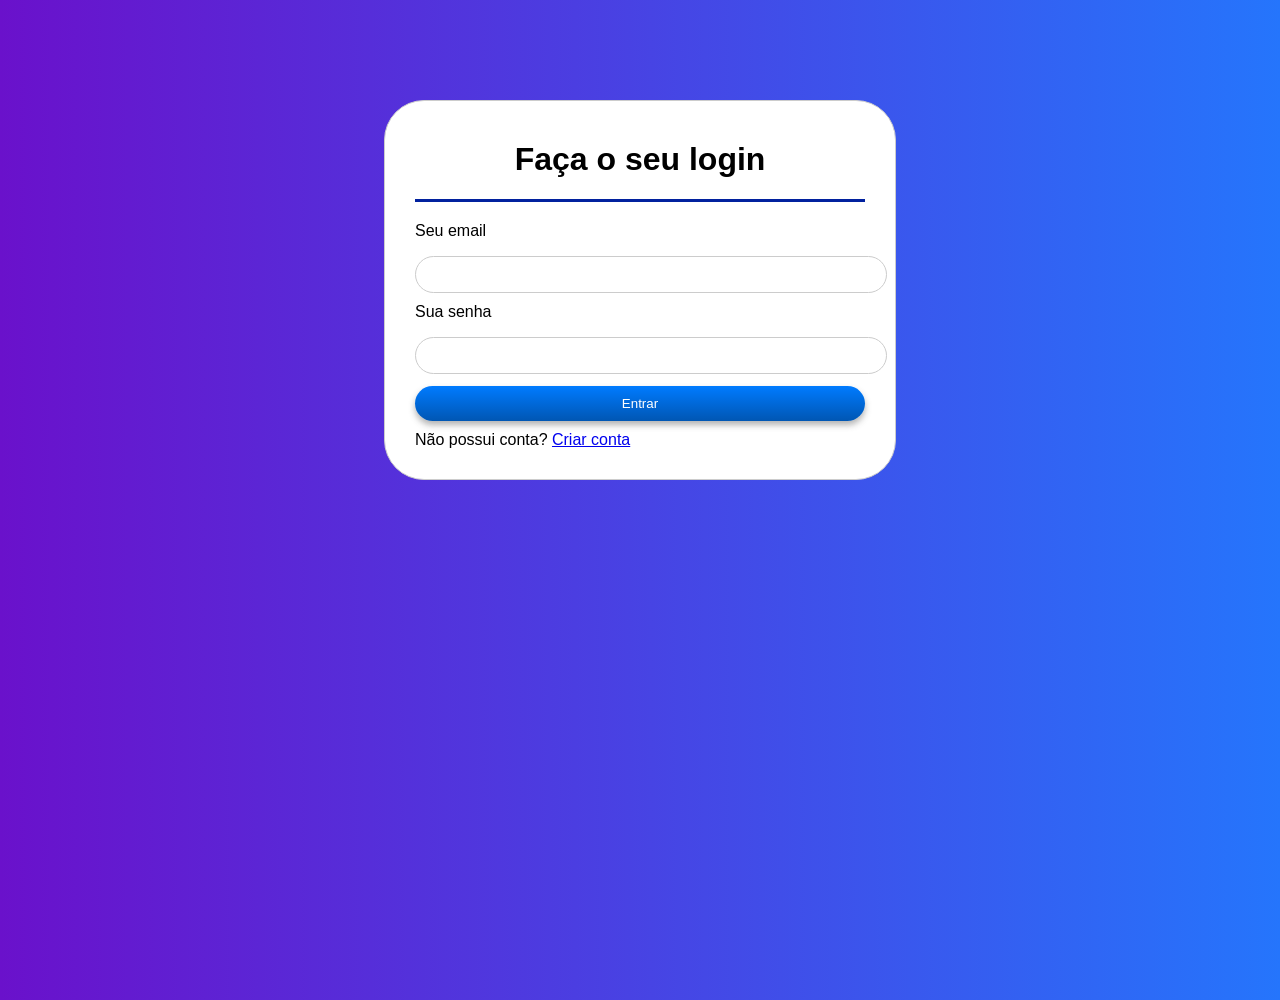
<file: index.html>
<!DOCTYPE html>
<html lang="pt-br">
<head>
    <meta charset="UTF-8">
    <meta name="viewport" content="width=device-width, initial-scale=1.0">
    <title>SD DIGITAL</title>
    <link rel="stylesheet" href="style.css">
</head>
<body>
<!--  Tela de Login-->
    <div class="login-box">
    <h1>Faça o seu login</h1>
    <div class="barra-horizontal"></div>

    <form>
      <div class="input-box">
        <p class="email1">Seu email</p>
        <input type="email" required>
      </div>

      <div class="input-box">
        <p class="senha">Sua senha</p>
        <input type="password" required>
      </div>

      <button type="submit" class="btn-login">
        Entrar
      </button>
    </form>

    <div class="cadastro">
      Não possui conta?
      <a href="criar_conta.html">Criar conta</a>
    </div>
  </div>
    
</body>
</html>
</file>
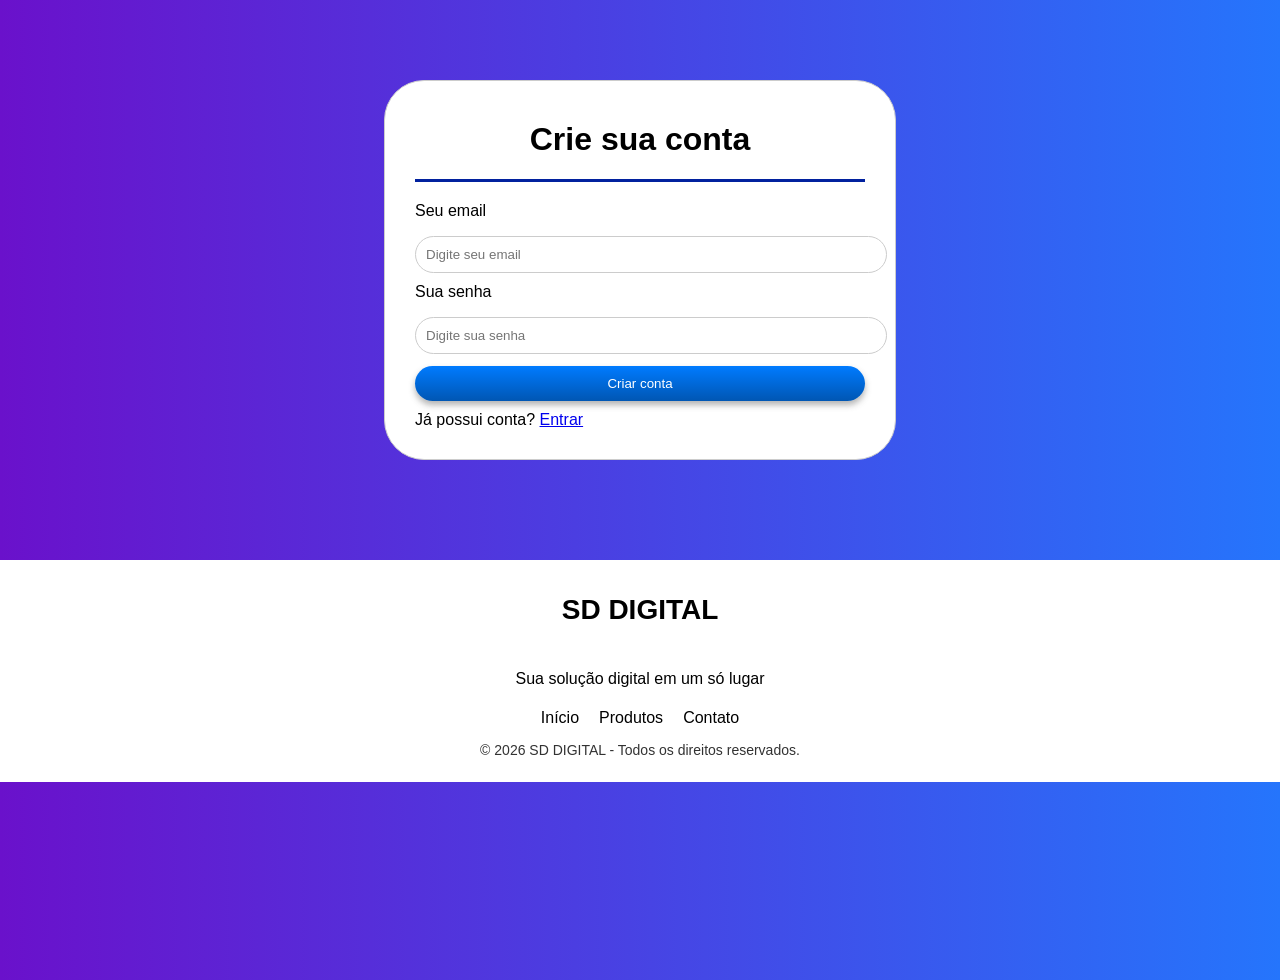
<file: criar_conta.html>
<!DOCTYPE html>
<html lang="pt-br">
<head>
    <meta charset="UTF-8">
    <meta name="viewport" content="width=device-width, initial-scale=1.0">
    <title>SD DIGITAL</title>
    <link rel="stylesheet" href="login.css">
</head>
<body>
    <!--  Tela de Login-->
    <div class="login-box">
    <h1>Crie sua conta</h1>
    <div class="barra-horizontal"></div>

    <form>
      <div class="input-box">
        <p class="email1">Seu email</p>
        <input type="email" placeholder="Digite seu email" required>
      </div>

      <div class="input-box">
        <p class="senha">Sua senha</p>
        <input type="password" placeholder="Digite sua senha" required>
      </div>

    
      <button type="submit" class="btn-login">
        Criar conta
      </button>
    </form>

    <div class="cadastro">
      Já possui conta?
      <a href="login.html">Entrar</a>
    </div>
  </div>

    <!--  Rodapé -->  
  <footer class="rodape">
  <div class="rodape-conteudo">
    <h2>SD DIGITAL</h2>

    <p>Sua solução digital em um só lugar</p>

    <div class="rodape-links">
      <a href="#">Início</a>
      <a href="#">Produtos</a>
      <a href="#">Contato</a>
    </div>

    <p class="copyright">
      © 2026 SD DIGITAL - Todos os direitos reservados.
    </p>
  </div>
</footer>
</body>
</html>
</file>
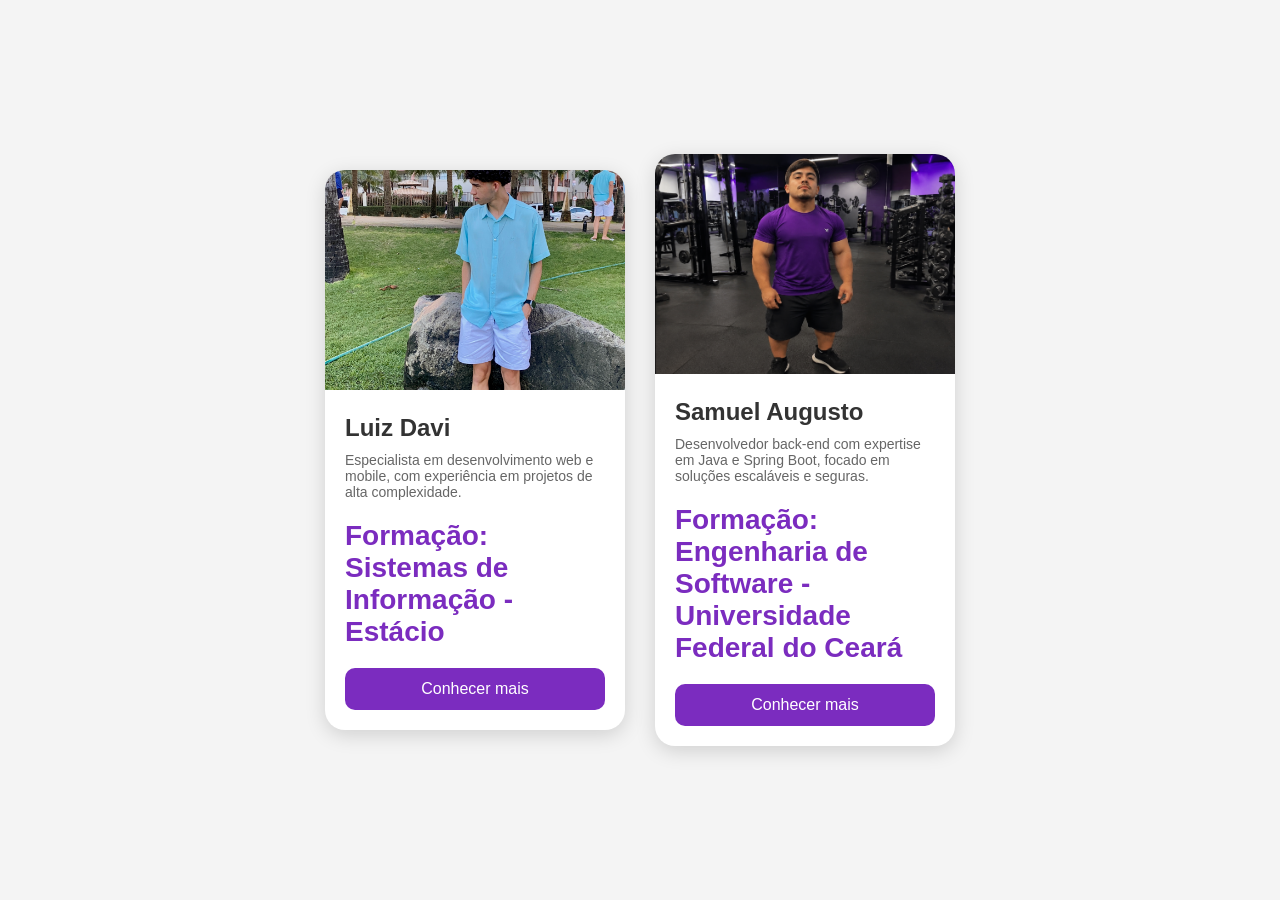
<file: home.html>
<!DOCTYPE html>
<html lang="pt-br">
<head>
    <meta charset="UTF-8">
    <meta name="viewport" content="width=device-width, initial-scale=1.0">
    <title>SD VIRTUAL</title>
    <link rel="stylesheet" href="home.css">
</head>
<body>
      <!-- CARD 1 -->
  <div class="card">

    <img src= "img/IMG_2689.JPG" alt="Produto">

    <div class="card-content">

      <h2 class="produto">Luiz Davi</h2>

      <p class="descricao">
        Especialista em desenvolvimento web e mobile, com experiência em projetos de alta complexidade.
      </p>

      <div class="preco">
        Formação: Sistemas de Informação - Estácio
      </div>

      <a href="#" class="btn">
        Conhecer mais
      </a>

    </div>
  </div>


  <!-- CARD 2 -->
  <div class="card">

    <img src="img/samuel.png" alt="Produto">

    <div class="card-content">

      <h2 class="produto">Samuel Augusto</h2>

      <p class="descricao">
        Desenvolvedor back-end com expertise em Java e Spring Boot, focado em soluções escaláveis e seguras.
      </p>

      <div class="preco">
        Formação: Engenharia de Software - Universidade Federal do Ceará
      </div>

      <a href="#" class="btn">
        Conhecer mais
      </a>

    </div>
  </div>


</body>
</html>
</file>
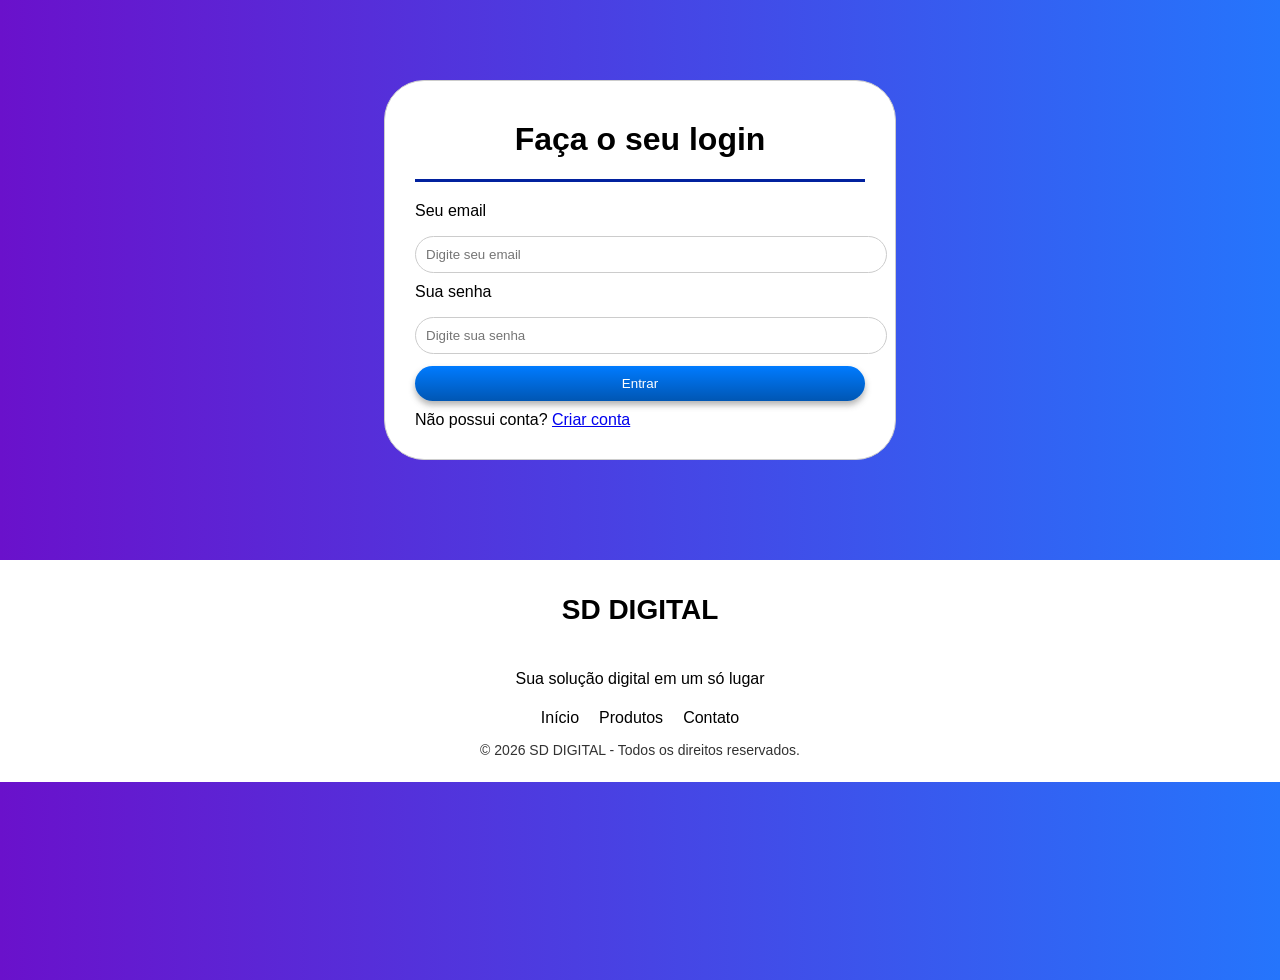
<file: login.html>
<!DOCTYPE html>
<html lang="pt-br">
<head>
    <meta charset="UTF-8">
    <meta name="viewport" content="width=device-width, initial-scale=1.0">
    <title>SD DIGITAL</title>
    <link rel="stylesheet" href="login.css">
    <script src="login.js"></script>

</head>
<body>
<!--  Tela de Login-->
    <div class="login-box">
    <h1>Faça o seu login</h1>
    <div class="barra-horizontal"></div>

    <form onsubmit="entrar(event)">
      <div class="input-box">
        <p class="email1">Seu email</p>
        <input type="email" placeholder="Digite seu email" required>
      </div>

      <div class="input-box">
        <p class="senha">Sua senha</p>
        <input type="password" placeholder="Digite sua senha" required>
      </div>

      <button type="submit" class="btn-login">
        Entrar
      </button>
    </form>

    <div class="cadastro">
      Não possui conta?
      <a href="criar_conta.html">Criar conta</a>
    </div>
  </div>

<!--  Rodapé -->  
  <footer class="rodape">
  <div class="rodape-conteudo">
    <h2>SD DIGITAL</h2>

    <p>Sua solução digital em um só lugar</p>

    <div class="rodape-links">
      <a href="#">Início</a>
      <a href="#">Produtos</a>
      <a href="#">Contato</a>
    </div>

    <p class="copyright">
      © 2026 SD DIGITAL - Todos os direitos reservados.
    </p>
  </div>
</footer>
    
</body>
</html>
</file>
<file: style.css>
/*estilo do background*/
body{
    background: linear-gradient(to right, #6a11cb, #2575fc);
    height: 100vh;
    margin: 0;
}

/*nome FAÇA O SEU LOGIN*/
h1{
    text-align: center;
    margin-top: 10px;
    font-family: Arial, Helvetica, sans-serif;
}

/*estilo da barra horizontal*/

.barra-horizontal{
    width: 100%;
    height: 3px;
    background-color: #01219e;
    margin: 20px 0;
}
/*estilo da caixa de login*/

.email1{
    text-align: left;
    margin-top: 10px;
    font-family: Arial, Helvetica, sans-serif;
}

.senha{
    text-align: left;
    margin-top: 10px;
    font-family: Arial, Helvetica, sans-serif;
}

.login-box{
    width: 450px;
    margin: 100px auto;
    padding: 30px;
    border: 1px solid #ccc;
    border-radius: 40px;
    background-color: #ffffff;;
}
/*estilo dos campos de entrada*/
.input-box{
    margin-bottom: 6px;
}

.input-box input{
    width: 100%;
    padding: 10px;
    border: 1px solid #ccc;
    border-radius: 100px;
}
/*estilo do botão de entrar*/
.btn-login{
    width: 100%;
    padding: 10px;
    background: linear-gradient(to bottom, #007bff, #0056b3);
    color: #fff;
    box-shadow: 0 4px 6px #52515170;
    border: none;
    border-radius: 100px;
    cursor: pointer;
    margin-top: 6px;
}
.btn-login:hover{
    background-color: #225a96;
}

.cadastro{
    margin-top: 10px;
    font-family: Arial, Helvetica, sans-serif;
}
</file>
<file: login.css>
/*estilo do background*/
body{
    background: linear-gradient(to right, #6a11cb, #2575fc);
    height: 100vh;
    margin: 0;
    
}


/*nome FAÇA O SEU LOGIN*/
h1{
    text-align: center;
    margin-top: 10px;
    font-family: Arial, Helvetica, sans-serif;
}

/*estilo da barra horizontal*/

.barra-horizontal{
    width: 100%;
    height: 3px;
    background-color: #01219e;
    margin: 20px 0;
}
/*estilo da caixa de login*/

.email1{
    text-align: left;
    margin-top: 10px;
    font-family: Arial, Helvetica, sans-serif;
}

.senha{
    text-align: left;
    margin-top: 10px;
    font-family: Arial, Helvetica, sans-serif;
}

.login-box{
    width: 450px;
    margin: 80px auto;
    padding: 30px;
    border: 1px solid #ccc;
    border-radius: 40px;
    background-color: #ffffff;;
}
/*estilo dos campos de entrada*/
.input-box{
    margin-bottom: 6px;
}

.input-box input{
    width: 100%;
    padding: 10px;
    border: 1px solid #ccc;
    border-radius: 100px;
}
/*estilo do botão de entrar*/
.btn-login{
    width: 100%;
    padding: 10px;
    background: linear-gradient(to bottom, #007bff, #0056b3);
    color: #fff;
    box-shadow: 0 4px 6px #52515170;
    border: none;
    border-radius: 100px;
    cursor: pointer;
    margin-top: 6px;
    transition: 0.3s;
}
.btn-login:hover{
    background-color: #225a96;
}

.cadastro{
    margin-top: 10px;
    font-family: Arial, Helvetica, sans-serif;

}

cadastro a{
    color: #007bff;
    text-decoration: none;
    transition: 0.3s;
}

/*roda pé*/
.rodape{
    background-color: #ffffff;
    color: rgb(0, 0, 0);
    padding: 10px 20px;
    margin-top: 100px;
}
.rodape-conteudo{
    display: flex;
    flex-direction: column;
    align-items: center;
    gap: 5px;
    text-align: center;
    font-family: Arial, Helvetica, sans-serif;
}

.rodape h2{
    font-size: 28px;
}

.rodape-links{
    display: flex;
    gap: 20px;
}

.rodape-links a{
    color: rgb(0, 0, 0);
    text-decoration: none;
    transition: 0.3s;
}

.rodape-links a:hover{
    opacity: 0.5;
}

.copyright{
    margin-top: 10px;
    font-size: 14px;
    opacity: 0.8;
    color: rgb(0, 0, 0);
}
</file>
<file: home.css>
*{
      margin: 0;
      padding: 0;
      box-sizing: border-box;
      font-family: Arial, Helvetica, sans-serif;
    }

  *{
      margin: 0;
      padding: 0;
      box-sizing: border-box;
      font-family: Arial, Helvetica, sans-serif;
    }

    body{
      background: #f4f4f4;
      display: flex;
      justify-content: center;
      align-items: center;
      min-height: 100vh;
      gap: 30px;
      flex-wrap: wrap;
      padding: 40px;
    }

    .card{
      width: 300px;
      background: white;
      border-radius: 20px;
      overflow: hidden;
      box-shadow: 0 5px 20px rgba(0,0,0,0.15);
      transition: 0.3s;
    }

    .card:hover{
      transform: translateY(-10px);
    }

    .card img{
      width: 100%;
      height: 220px;
      object-fit: cover;
    }

    .card-content{
      padding: 20px;
    }

    .produto{
      font-size: 24px;
      margin-bottom: 10px;
      color: #333;
    }

    .descricao{
      font-size: 14px;
      color: #666;
      margin-bottom: 20px;
    }

    .preco{
      font-size: 28px;
      color: #7b2cbf;
      font-weight: bold;
      margin-bottom: 20px;
    }

    .btn{
      display: block;
      text-align: center;
      background: #7b2cbf;
      color: white;
      text-decoration: none;
      padding: 12px;
      border-radius: 10px;
      transition: 0.3s;
    }

    .btn:hover{
      background: #5a189a;
    }


    .card{
      width: 300px;
      background: white;
      border-radius: 20px;
      overflow: hidden;
      box-shadow: 0 5px 20px rgba(0,0,0,0.15);
      transition: 0.3s;
    }

    .card:hover{
      transform: translateY(-10px);
    }

    .card img{
      width: 100%;
      height: 220px;
      object-fit: cover;
    }

    .card-content{
      padding: 20px;
    }

    .produto{
      font-size: 24px;
      margin-bottom: 10px;
      color: #333;
    }

    .descricao{
      font-size: 14px;
      color: #666;
      margin-bottom: 20px;
    }

    .preco{
      font-size: 28px;
      color: #7b2cbf;
      font-weight: bold;
      margin-bottom: 20px;
    }

    .btn{
      display: block;
      text-align: center;
      background: #7b2cbf;
      color: white;
      text-decoration: none;
      padding: 12px;
      border-radius: 10px;
      transition: 0.3s;
    }

    .btn:hover{
      background: #5a189a;
    }
</file>
